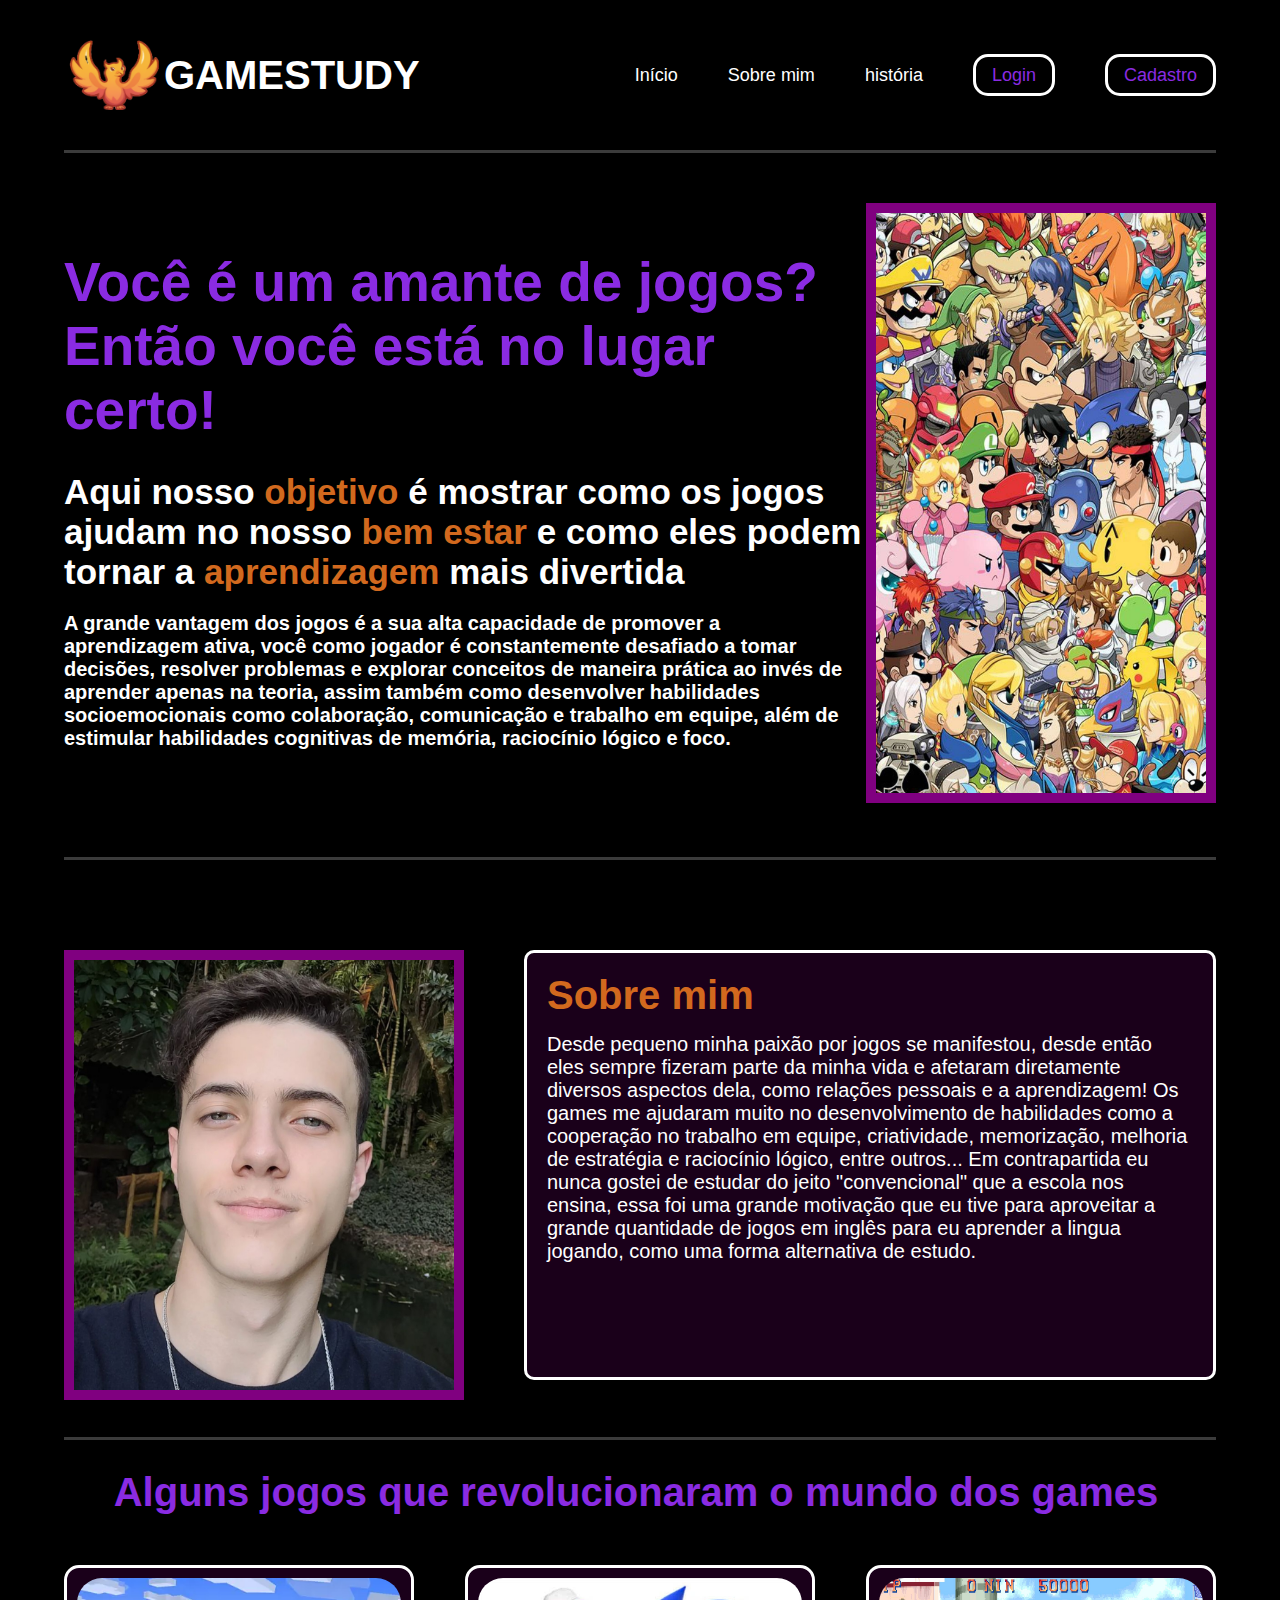
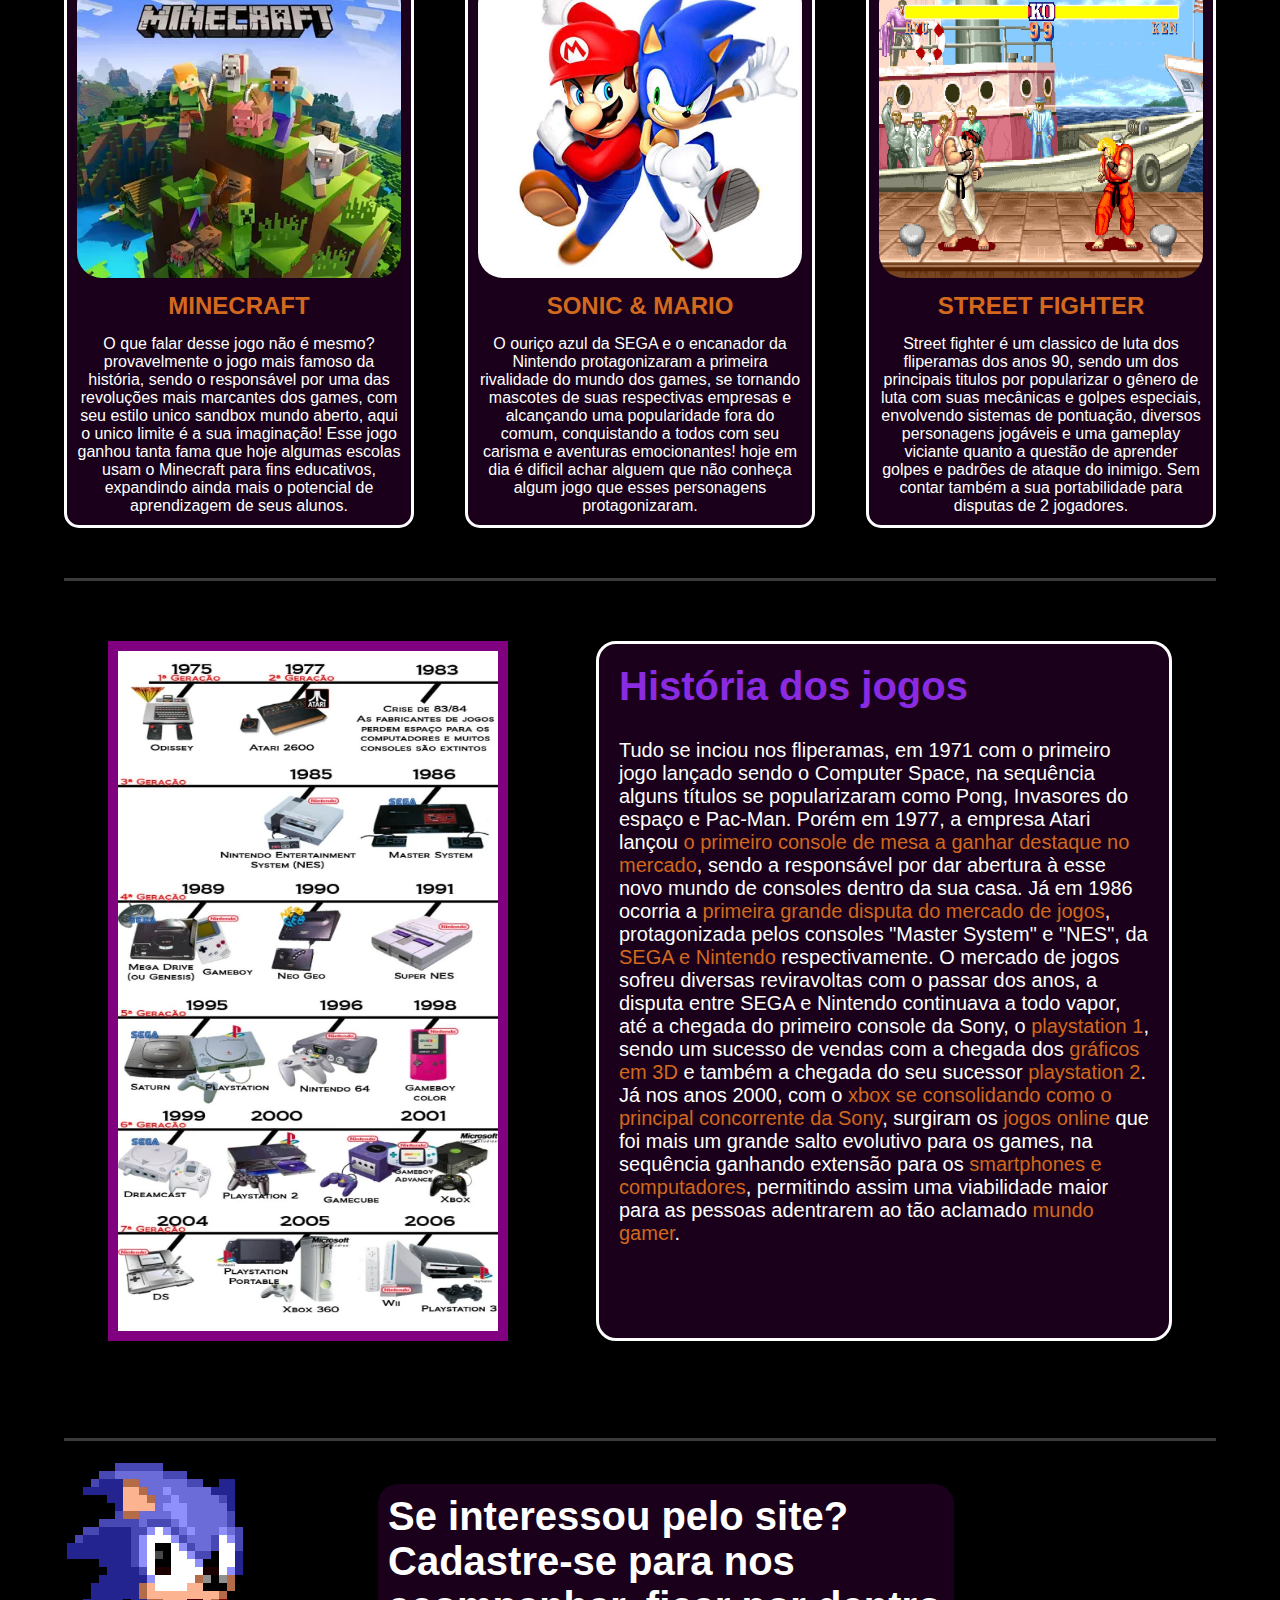
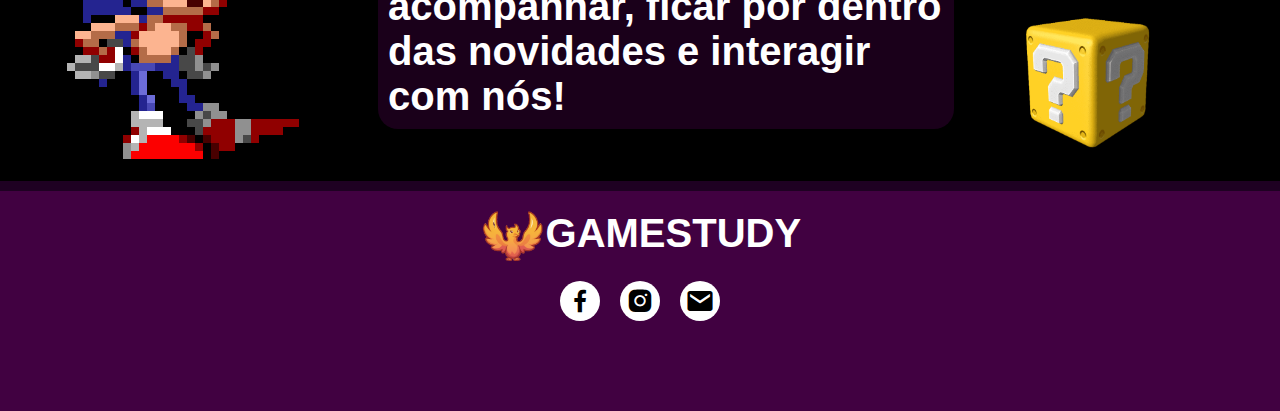
<file: SITE INSTITUCIONAL/web-data-viz/public/index.html>
<!DOCTYPE html>
<html lang="en">

<head>
    <meta charset="UTF-8">
    <meta name="viewport" content="width=device-width, initial-scale=1.0">
    <title>GAMESTUDY | HOME</title>
    <link rel="stylesheet" href="css/stylehome.css">
    <link href='https://unpkg.com/boxicons@2.1.4/css/boxicons.min.css' rel='stylesheet'>
</head>

<body>
    <header>
        <div class="wrapper">
            <nav>
                <div class="logo">
                    <img src="css/imagens/logo (1).png">
                    <h1 class="titulo">GAMESTUDY</h1>
                </div>
                <ul>
                    <li><a href="#">Início</a></li>
                    <li><a href="#sobremim">Sobre mim</a></li>
                    <li><a href="#historia">história</a></li>
                    <li><a href="login.html" class="active">Login</a></li>
                    <li><a href="cadastro.html" class="active">Cadastro</a></li>
                </ul>
            </nav>
        </div> <!--wrapper-->

        <div class="container">
            <div class="text">
                <h1>Você é um amante de jogos? Então você está no lugar certo!</h1>
                <h3>Aqui nosso <span>objetivo</span> é mostrar como os jogos ajudam no nosso <span>bem estar</span> e como eles podem tornar a <span>aprendizagem</span> mais divertida
                   
                </h3>

                <h4>A grande vantagem dos jogos é a sua alta capacidade de promover a aprendizagem ativa, você como
                    jogador é constantemente desafiado a tomar decisões, resolver
                    problemas e explorar conceitos de maneira prática ao invés de aprender apenas na teoria, assim
                    também como desenvolver habilidades socioemocionais como colaboração,
                    comunicação e trabalho em equipe, além de estimular habilidades cognitivas de memória, raciocínio
                    lógico
                    e foco.
                </h4>

            </div>
            <div><img src="css/imagens/jogos.jpg"></div>
        </div> <!--container-->
    </header>

    <div class="sobremim" id="sobremim">
        <div class="fotosonic"><img src="css/imagens/fotosobremim.jpg"></div>
        <div class="text">
            <h1><span>Sobre mim</span></h1>
            <p>Desde pequeno minha paixão por jogos se manifestou, desde então eles sempre fizeram parte da minha vida e
                afetaram diretamente diversos aspectos dela, como relações pessoais e a aprendizagem! Os games me ajudaram muito no desenvolvimento de habilidades como a cooperação no trabalho em equipe, criatividade, memorização, melhoria de estratégia e raciocínio lógico, entre outros... Em contrapartida eu nunca gostei de estudar do jeito "convencional" que a escola nos ensina, essa foi uma grande motivação que eu tive para aproveitar a grande quantidade de jogos em inglês para eu aprender a lingua jogando, como uma forma alternativa de estudo.
        </div> <!--text-->
    </div> <!--sobremim-->

    <div class="titulofama">
        <h1>Alguns jogos que revolucionaram o mundo dos games</h1>
    </div>

    <div class="famosos">
        <div class="card">
            <img src="css/imagens/minecraft.png">
            <h4>MINECRAFT</h4>
            <p>O que falar desse jogo não é mesmo? provavelmente o jogo mais famoso da história, sendo o responsável por
                uma das revoluções mais marcantes dos games, com seu estilo unico sandbox mundo aberto, aqui o unico
                limite é a sua imaginação! Esse jogo ganhou tanta fama que hoje algumas escolas usam o Minecraft para
                fins educativos, expandindo ainda mais o potencial de aprendizagem de seus alunos. </p>
        </div>

        <div class="card">
            <img src="css/imagens/sonicvmario.png">
            <h4>SONIC & MARIO</h4>
            <p>O ouriço azul da SEGA e o encanador da Nintendo protagonizaram a primeira rivalidade do mundo dos games,
                se tornando mascotes de suas respectivas empresas e alcançando uma popularidade fora do comum,
                conquistando a todos com seu carisma e aventuras emocionantes! hoje em dia é dificil achar alguem que
                não conheça algum jogo que esses personagens protagonizaram.</p>
        </div>

        <div class="card">
            <img src="css/imagens/streetfighter.jpg">
            <h4>STREET FIGHTER</h4>
            <p>Street fighter é um classico de luta dos fliperamas dos anos 90, sendo um dos principais titulos por
                popularizar o gênero de luta com suas mecânicas e golpes especiais, envolvendo sistemas de pontuação,
                diversos personagens jogáveis e uma gameplay viciante quanto a questão de aprender golpes e padrões de
                ataque do inimigo. Sem contar também a sua portabilidade para disputas de 2 jogadores.</p>
        </div>
    </div> <!--famosos-->

    <div class="historia" id="historia">
        <img src="css/imagens/linha-do-tempo.png">
        <div class="text">
            <h1>História dos jogos</h1>
            <p>Tudo se inciou nos fliperamas, em 1971 com o primeiro jogo lançado sendo o Computer Space, na sequência
                alguns títulos se popularizaram como Pong, Invasores do espaço e Pac-Man. Porém em 1977, a empresa Atari
                lançou <span>o primeiro console de mesa a ganhar destaque no mercado</span>, sendo a responsável por dar
                abertura à esse novo mundo de consoles dentro da sua casa. Já em 1986 ocorria a <span>primeira grande
                    disputa do mercado de jogos</span>, protagonizada pelos consoles "Master System" e "NES", da
                <span>SEGA e Nintendo</span> respectivamente. O mercado de jogos sofreu diversas reviravoltas com o
                passar dos anos, a disputa entre SEGA e Nintendo continuava a todo vapor, até a chegada do primeiro
                console da Sony, o <span>playstation 1</span>, sendo um sucesso de vendas com a chegada dos
                <span>gráficos em 3D</span> e também a chegada do seu sucessor <span>playstation 2</span>. Já nos anos
                2000, com o <span>xbox se consolidando como o principal concorrente da Sony</span>, surgiram os
                <span>jogos online</span> que foi mais um grande salto evolutivo para os games, na sequência ganhando
                extensão para os <span>smartphones e computadores</span>, permitindo assim uma viabilidade maior para as
                pessoas adentrarem ao tão aclamado <span>mundo gamer</span>.
            </p>
        </div>
    </div> <!--historia-->

    <div class="convite">
        <img src="css/imagens/sonic-sprite.png">
        <h1>Se interessou pelo site? Cadastre-se para nos acompanhar, ficar por dentro das novidades e interagir com nós! </h1>
        <img style="width: 250px; height: 200px; margin-top: 130px;" src="css/imagens/mariocubo.png">
    </div> <!--convite-->


    <div class="footer">
        <div class="logo">
            <img src="css/imagens/logo (1).png">
            <h1 class="titulo">GAMESTUDY</h1>
        </div>
        <div class="textofooter">
            <i class='bx bxl-facebook' ></i>
            <i class='bx bxl-instagram-alt'></i>
            <i class='bx bxs-envelope'></i>
        </div>
    </div> <!--footer-->
</body>

</html>
</file>
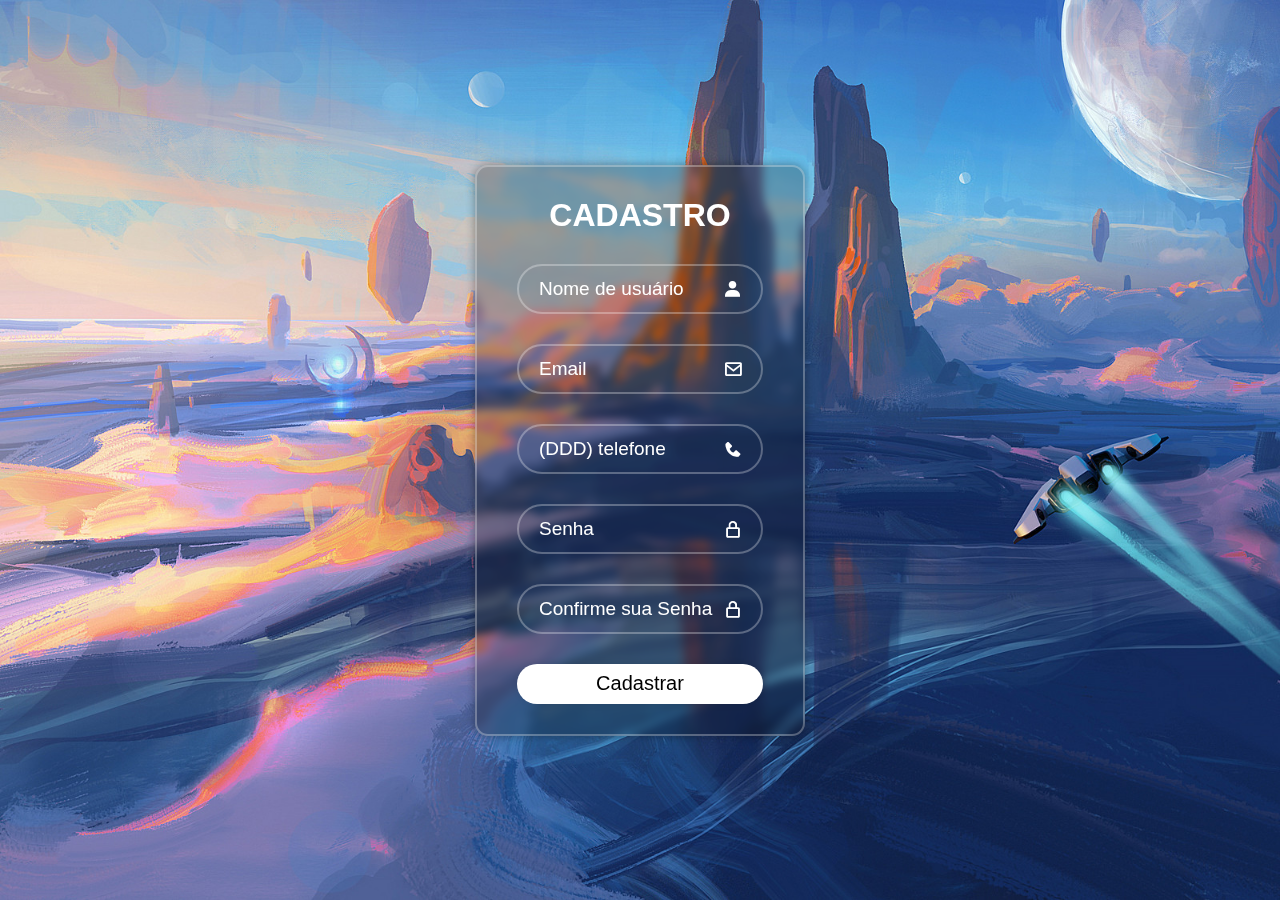
<file: SITE INSTITUCIONAL/cadastro.html>
<!DOCTYPE html>
<html lang="en">
<head>
    <meta charset="UTF-8">
    <meta name="viewport" content="width=device-width, initial-scale=1.0">
    <title>CADASTRO</title>
    <link rel="stylesheet" href="stylecadastro.css">
    <link href='https://unpkg.com/boxicons@2.1.4/css/boxicons.min.css' rel='stylesheet'>
</head>
<body>
    <div class="boxcentralcadastro">
        <form action="">
        <h1>CADASTRO</h1>
        <div class="boxinputscadastro">
            <input type="text" id="input_nome" placeholder="Nome de usuário" required>
            <i class='bx bxs-user'></i>
        </div>

        <div class="boxinputscadastro">
            <input type="text" id="input_email" placeholder="Email" required>
            <i class='bx bx-envelope' ></i>
        </div>

        <div class="boxinputscadastro">
            <input type="text" id="input_numero" placeholder="(DDD) telefone" required>
            <i class='bx bxs-phone'></i>
        </div>

        <div class="boxinputscadastro">
            <input type="password" placeholder="Senha" required>
            <i class='bx bx-lock-alt' ></i>
        </div>
        <div class="boxinputscadastro">
            <input type="password" placeholder="Confirme sua Senha" required>
            <i class='bx bx-lock-alt' ></i>
        </div>

        <button class="botaocadastro" type="submit">Cadastrar</button>
    </form>
    
    

    </div>
</body>
</html>
</file>
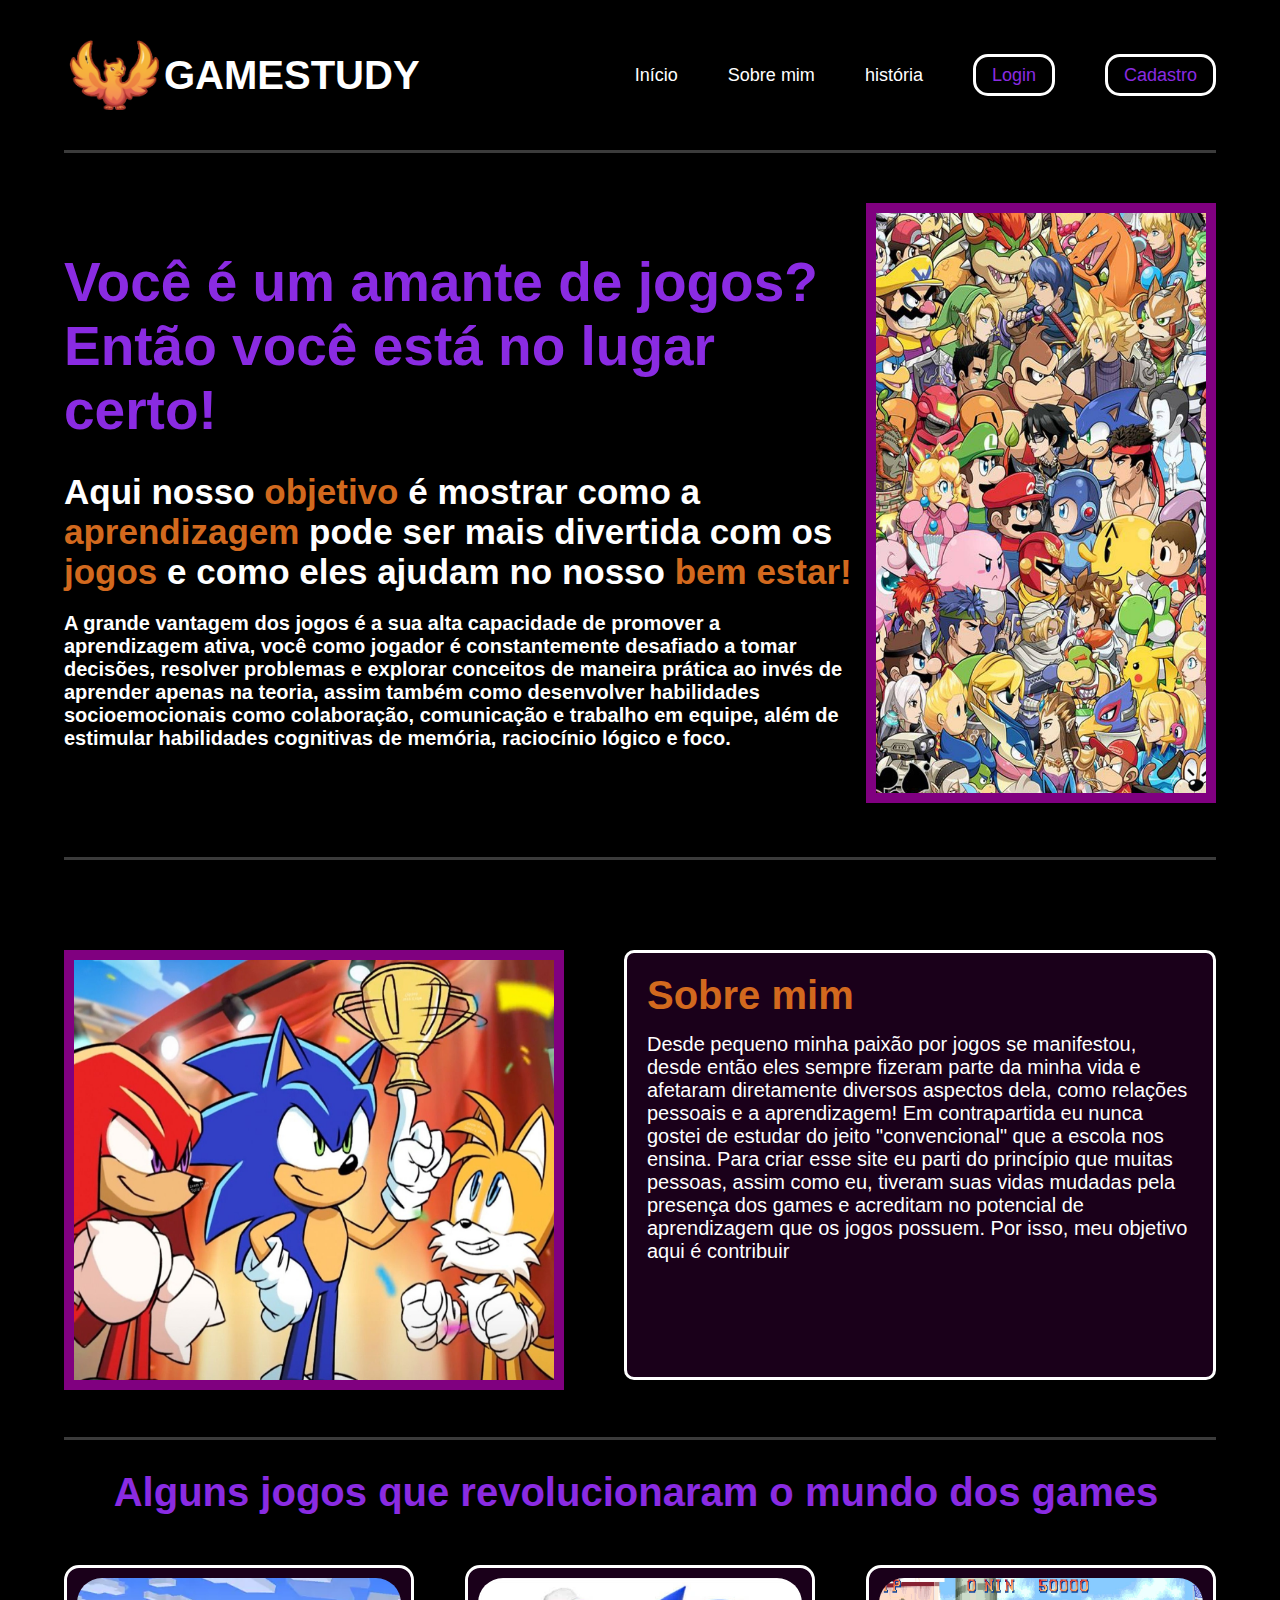
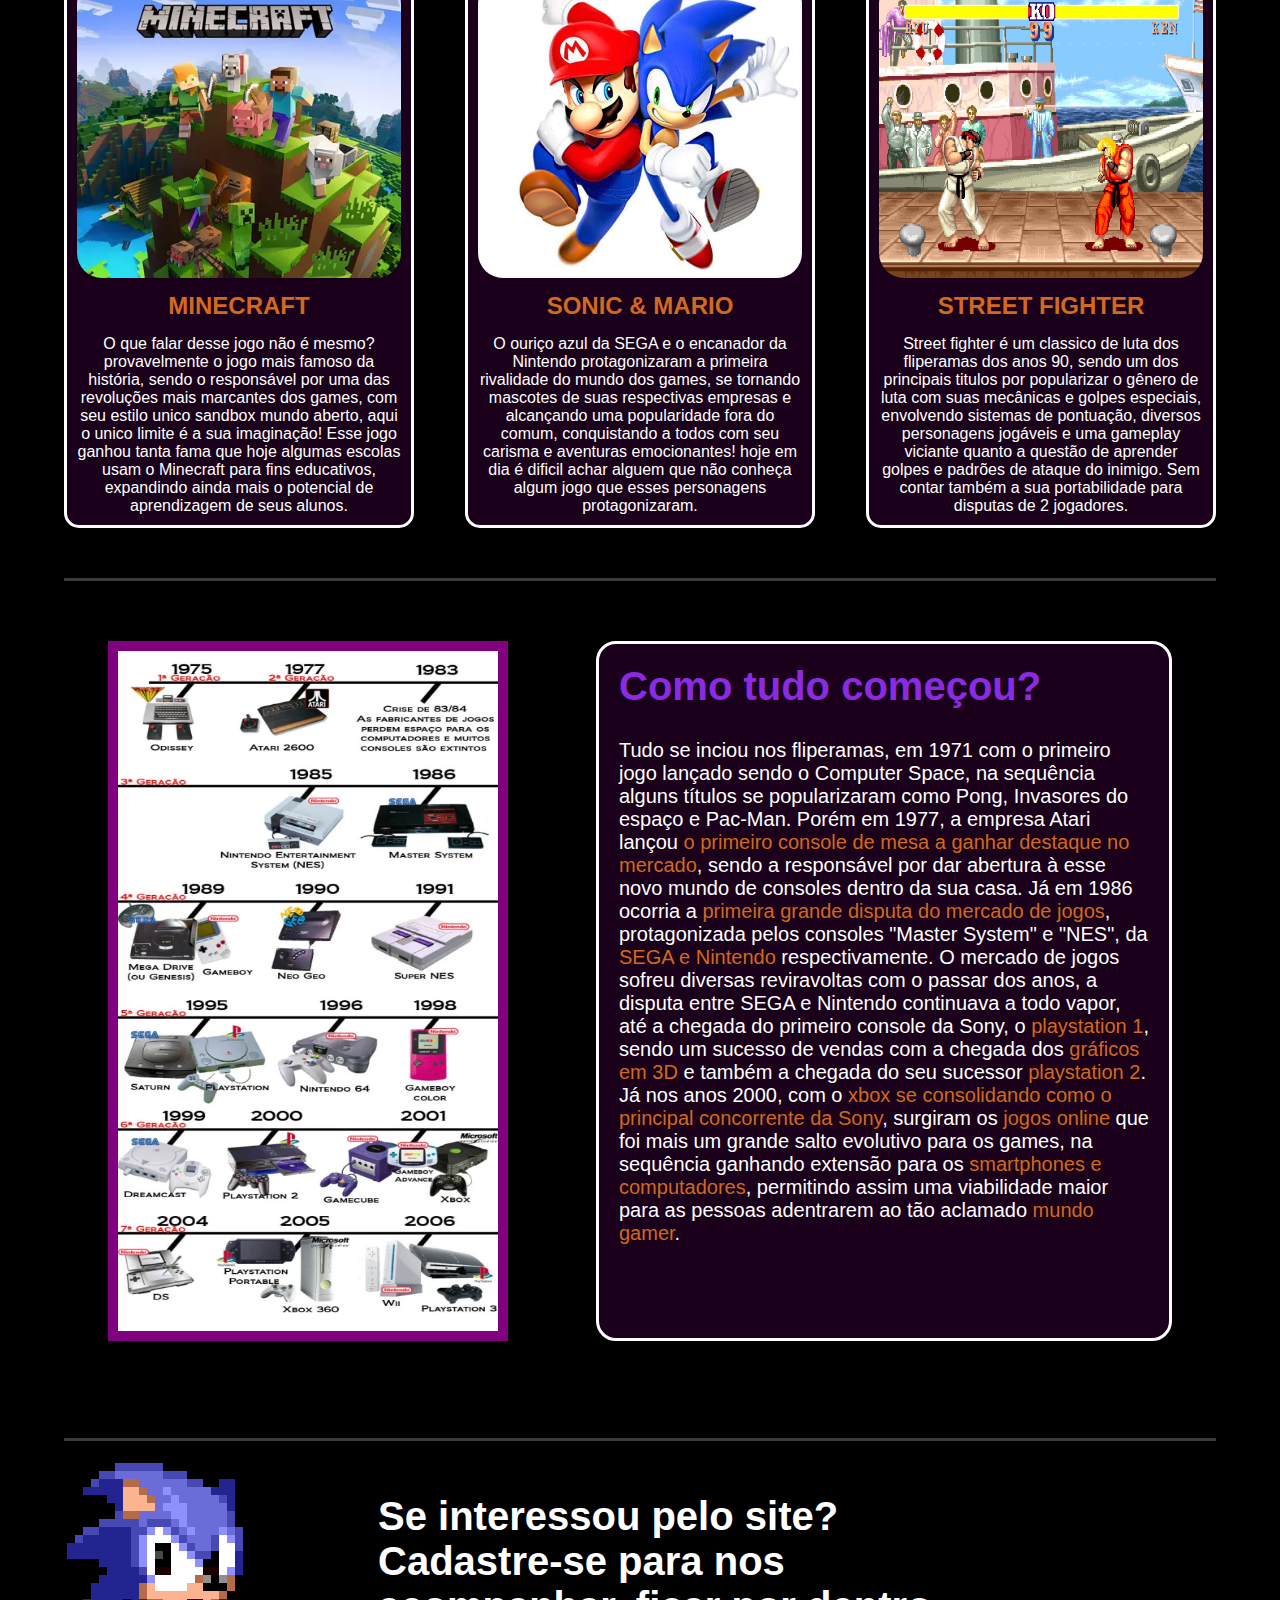
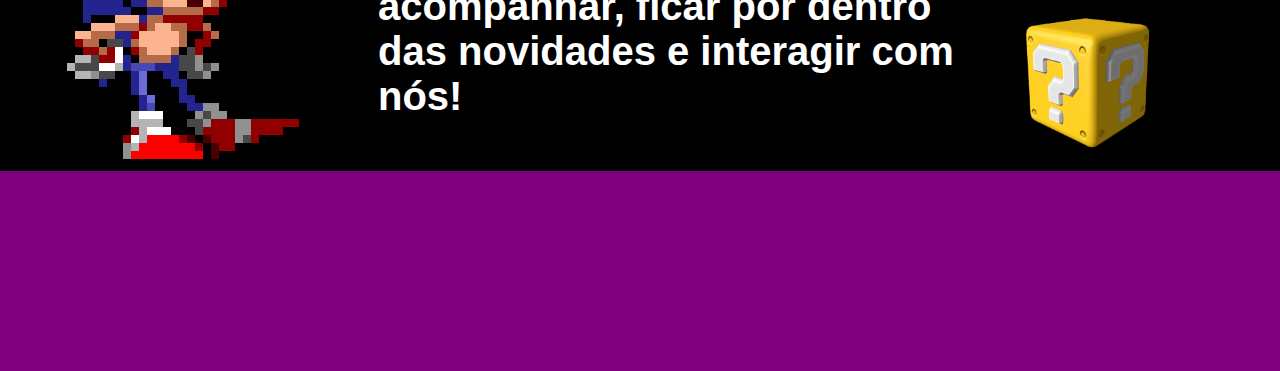
<file: SITE INSTITUCIONAL/home.html>
<!DOCTYPE html>
<html lang="en">

<head>
    <meta charset="UTF-8">
    <meta name="viewport" content="width=device-width, initial-scale=1.0">
    <title>GAMESTUDY | HOME</title>
    <link rel="stylesheet" href="stylehome.css">
</head>

<body>
    <header>
        <div class="wrapper">
            <nav>
                <div class="logo">
                    <img src="imagens/logo (1).png">
                    <h1 class="titulo">GAMESTUDY</h1>
                </div>
                <ul>
                    <li><a href="#">Início</a></li>
                    <li><a href="#sobremim">Sobre mim</a></li>
                    <li><a href="#">história</a></li>
                    <li><a href="login.html" class="active">Login</a></li>
                    <li><a href="cadastro.html" class="active">Cadastro</a></li>
                </ul>
            </nav>
        </div> <!--wrapper-->

        <div class="container">
            <div class="text">
                <h1>Você é um amante de jogos? Então você está no lugar certo!</h1>
                <h3>Aqui nosso <span>objetivo</span> é mostrar como a <span>aprendizagem</span> pode ser mais
                    divertida com os <span>jogos</span> e como eles ajudam no nosso <span>bem estar!</span>
                </h3>

                <h4>A grande vantagem dos jogos é a sua alta capacidade de promover a aprendizagem ativa, você como
                    jogador é constantemente desafiado a tomar decisões, resolver
                    problemas e explorar conceitos de maneira prática ao invés de aprender apenas na teoria, assim
                    também como desenvolver habilidades socioemocionais como colaboração,
                    comunicação e trabalho em equipe, além de estimular habilidades cognitivas de memória, raciocínio
                    lógico
                    e foco.
                </h4>

            </div>
            <div><img src="imagens/jogos.jpg"></div>
        </div> <!--container-->
    </header>

    <div class="sobremim" id="sobremim">
        <div class="fotosonic"><img src="imagens/sonic.jpg"></div>
        <div class="text">
            <h1><span>Sobre mim</span></h1>
            <p>Desde pequeno minha paixão por jogos se manifestou, desde então eles sempre fizeram parte da minha vida e
                afetaram diretamente diversos aspectos dela, como relações pessoais e a aprendizagem! Em contrapartida
                eu nunca gostei de estudar do jeito "convencional" que a escola nos ensina. Para criar esse site eu
                parti do princípio que muitas pessoas, assim como eu, tiveram suas vidas mudadas pela presença dos games
                e acreditam no potencial de aprendizagem que os jogos possuem. Por isso, meu objetivo aqui é contribuir
        </div> <!--text-->
    </div> <!--sobremim-->

    <div class="titulofama">
        <h1>Alguns jogos que revolucionaram o mundo dos games</h1>
    </div>

    <div class="famosos">
        <div class="card">
            <img src="imagens/minecraft.png">
            <h4>MINECRAFT</h4>
            <p>O que falar desse jogo não é mesmo? provavelmente o jogo mais famoso da história, sendo o responsável por
                uma das revoluções mais marcantes dos games, com seu estilo unico sandbox mundo aberto, aqui o unico
                limite é a sua imaginação! Esse jogo ganhou tanta fama que hoje algumas escolas usam o Minecraft para
                fins educativos, expandindo ainda mais o potencial de aprendizagem de seus alunos. </p>
        </div>

        <div class="card">
            <img src="imagens/sonicvmario.png">
            <h4>SONIC & MARIO</h4>
            <p>O ouriço azul da SEGA e o encanador da Nintendo protagonizaram a primeira rivalidade do mundo dos games,
                se tornando mascotes de suas respectivas empresas e alcançando uma popularidade fora do comum,
                conquistando a todos com seu carisma e aventuras emocionantes! hoje em dia é dificil achar alguem que
                não conheça algum jogo que esses personagens protagonizaram.</p>
        </div>

        <div class="card">
            <img src="imagens/streetfighter.jpg">
            <h4>STREET FIGHTER</h4>
            <p>Street fighter é um classico de luta dos fliperamas dos anos 90, sendo um dos principais titulos por
                popularizar o gênero de luta com suas mecânicas e golpes especiais, envolvendo sistemas de pontuação,
                diversos personagens jogáveis e uma gameplay viciante quanto a questão de aprender golpes e padrões de
                ataque do inimigo. Sem contar também a sua portabilidade para disputas de 2 jogadores.</p>
        </div>
    </div> <!--famosos-->

    <div class="historia">
        <img src="imagens/linha-do-tempo.png">
        <div class="text">
            <h1>Como tudo começou?</h1>
            <p>Tudo se inciou nos fliperamas, em 1971 com o primeiro jogo lançado sendo o Computer Space, na sequência
                alguns títulos se popularizaram como Pong, Invasores do espaço e Pac-Man. Porém em 1977, a empresa Atari
                lançou <span>o primeiro console de mesa a ganhar destaque no mercado</span>, sendo a responsável por dar
                abertura à esse novo mundo de consoles dentro da sua casa. Já em 1986 ocorria a <span>primeira grande
                    disputa do mercado de jogos</span>, protagonizada pelos consoles "Master System" e "NES", da
                <span>SEGA e Nintendo</span> respectivamente. O mercado de jogos sofreu diversas reviravoltas com o
                passar dos anos, a disputa entre SEGA e Nintendo continuava a todo vapor, até a chegada do primeiro
                console da Sony, o <span>playstation 1</span>, sendo um sucesso de vendas com a chegada dos
                <span>gráficos em 3D</span> e também a chegada do seu sucessor <span>playstation 2</span>. Já nos anos
                2000, com o <span>xbox se consolidando como o principal concorrente da Sony</span>, surgiram os
                <span>jogos online</span> que foi mais um grande salto evolutivo para os games, na sequência ganhando
                extensão para os <span>smartphones e computadores</span>, permitindo assim uma viabilidade maior para as
                pessoas adentrarem ao tão aclamado <span>mundo gamer</span>.
            </p>
        </div>
    </div>

    <div class="convite">
        <img src="imagens/sonic-sprite.png">
        <h1>Se interessou pelo site? Cadastre-se para nos acompanhar, ficar por dentro das novidades e interagir com nós! </h1>
        
        <img style="width: 250px; height: 200px; margin-top: 130px;" src="imagens/mariocubo.png">
    </div>


    <div class="footer">

    </div>
</body>

</html>
</file>
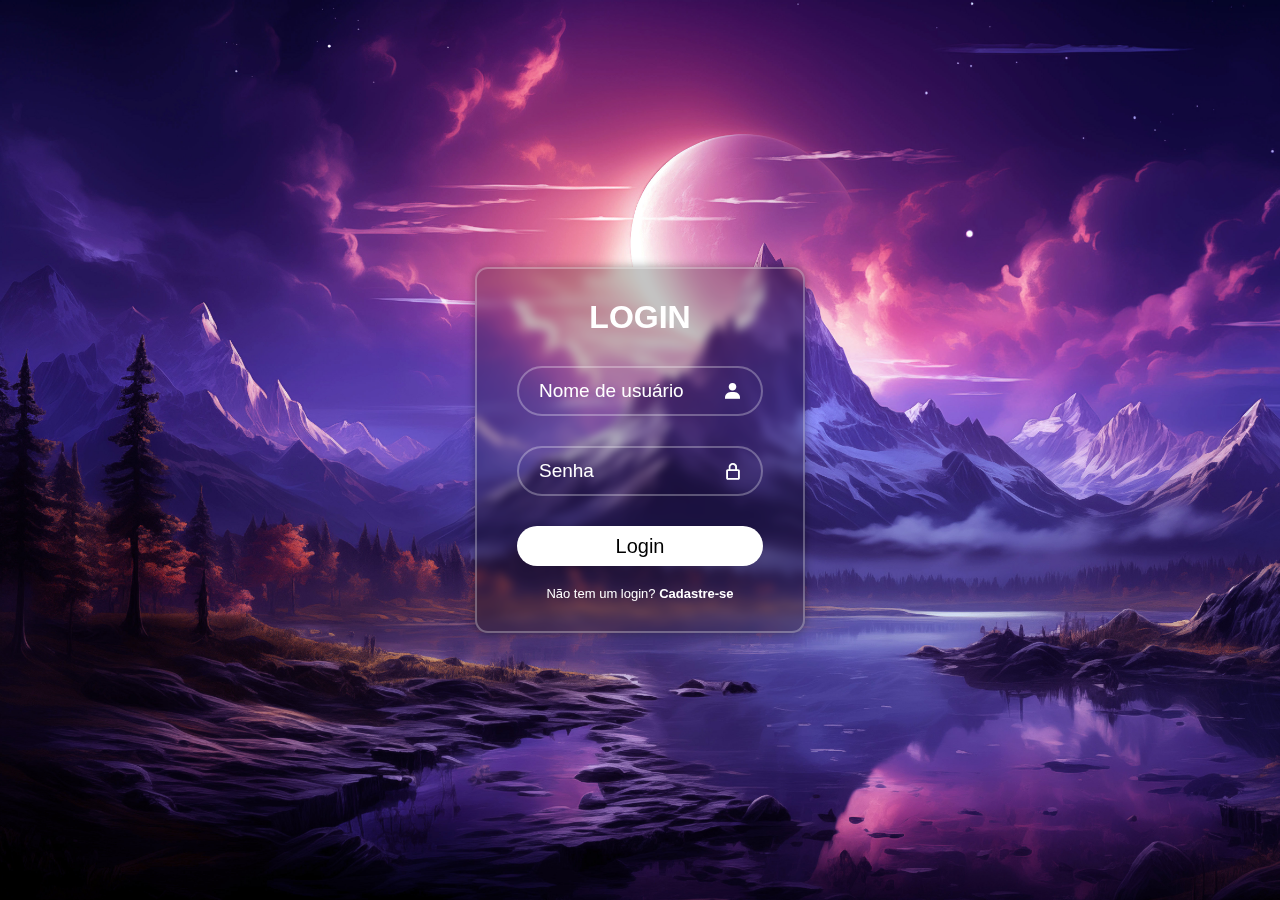
<file: SITE INSTITUCIONAL/login.html>
<!DOCTYPE html>
<html lang="en">
<head>
    <meta charset="UTF-8">
    <meta name="viewport" content="width=device-width, initial-scale=1.0">
    <title>LOGIN</title>
    <link rel="stylesheet" href="stylelogin.css">
    <link href='https://unpkg.com/boxicons@2.1.4/css/boxicons.min.css' rel='stylesheet'>
</head>
<body>
    <div class="boxcentrallogin">
        <form action="">
        <h1>LOGIN</h1>
        <div class="boxinputslogin">
            <input type="text" placeholder="Nome de usuário" required>
            <i class='bx bxs-user'></i>
        </div>

        <div class="boxinputslogin">
            <input type="password" placeholder="Senha" required>
            <i class='bx bx-lock-alt'></i>
        </div>

        <button class="botaologin" type="submit">Login</button>

        <div class="registrolink"> <p> Não tem um login? <a href="cadastro.html"> Cadastre-se </a></p></div>
    </form>

    </div>
</body>
</html>
</file>
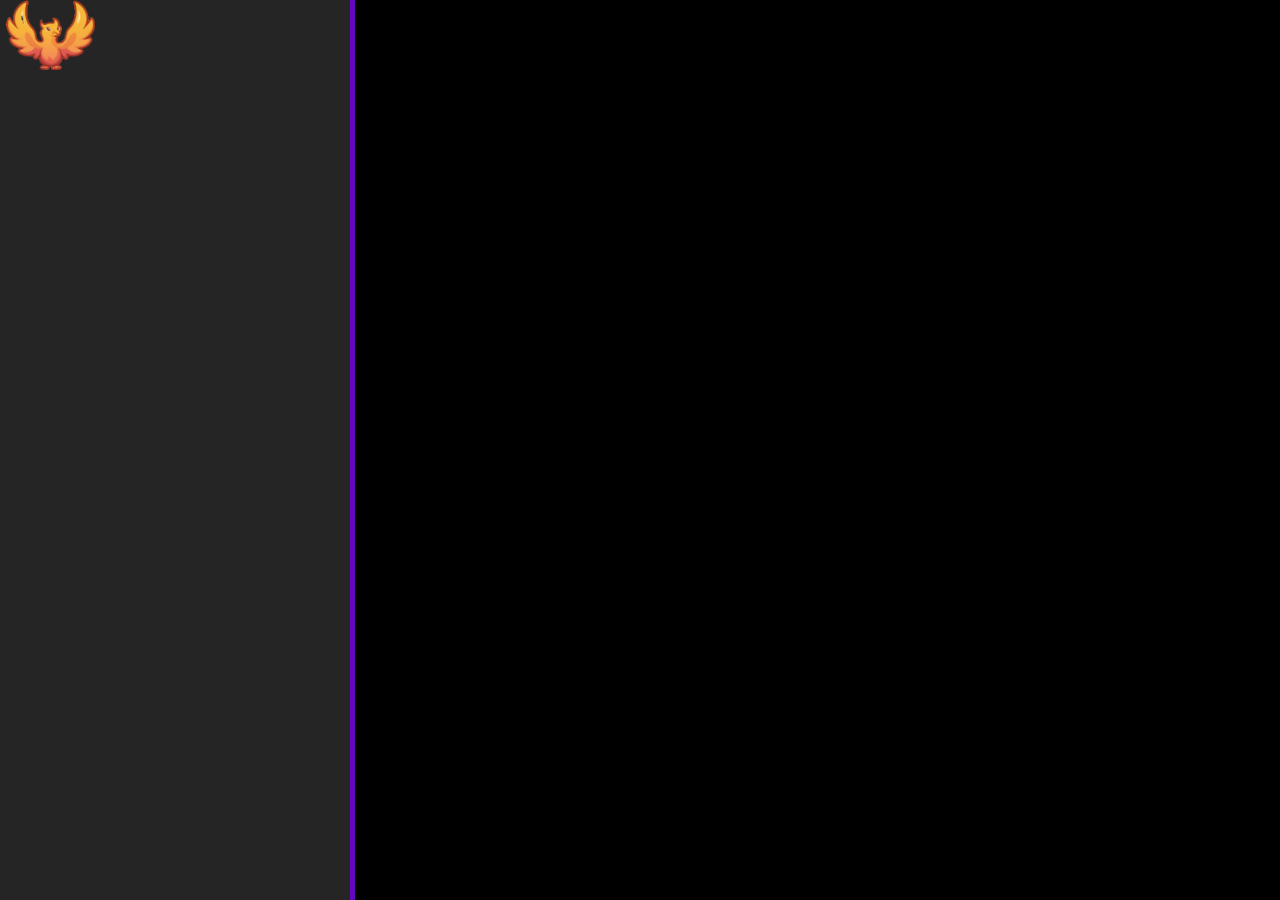
<file: SITE INSTITUCIONAL/DASHBOARD/dashboard.html>
<!DOCTYPE html>
<html lang="en">
<head>
    <meta charset="UTF-8">
    <meta name="viewport" content="width=device-width, initial-scale=1.0">
    <title>Document</title>
    <link rel="stylesheet" href="dashboard.css">
</head>

<body>
    <div class="lateral">
        <div class="logo">
            <img src="imagens/logo (1).png">
            
        </div>
    </div>
</body>

</html>
</file>
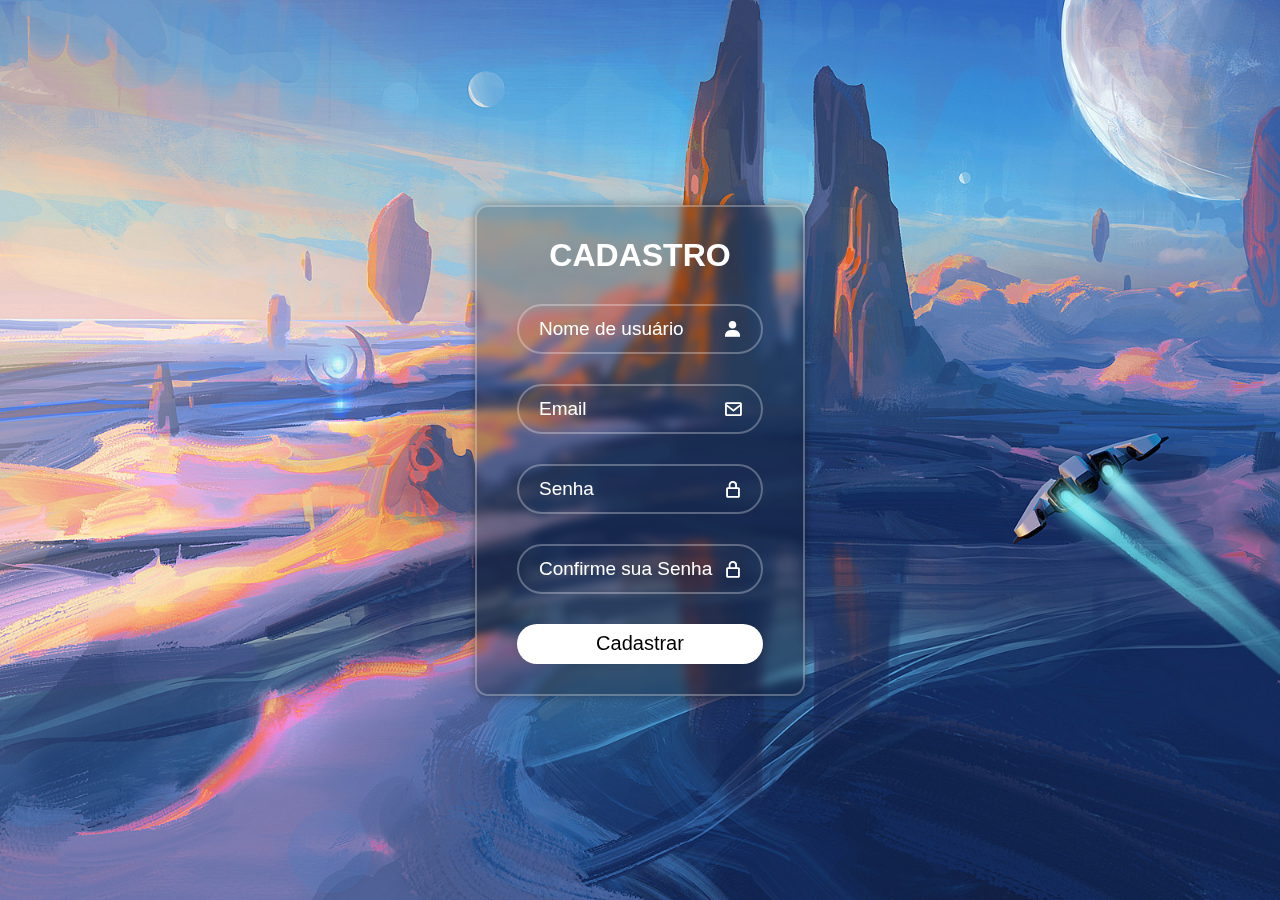
<file: SITE INSTITUCIONAL/web-data-viz/public/cadastro.html>
<!DOCTYPE html>
<html lang="en">

<head>
  <meta charset="UTF-8">
  <meta name="viewport" content="width=device-width, initial-scale=1.0">
  <title>CADASTRO</title>
  <link rel="stylesheet" href="css/stylecadastro.css">
  <link href='https://unpkg.com/boxicons@2.1.4/css/boxicons.min.css' rel='stylesheet'>
</head>

<body>
  <div class="boxcentralcadastro">
    <div>
      <h1>CADASTRO</h1>
      <div class="boxinputscadastro">
        <input type="text" id="input_nome" placeholder="Nome de usuário">
        <i class='bx bxs-user'></i>
      </div>

      <div class="boxinputscadastro">
        <input type="text" id="input_email" placeholder="Email">
        <i class='bx bx-envelope'></i>
      </div>

      <div class="boxinputscadastro">
        <input type="password" id="input_senha" placeholder="Senha">
        <i class='bx bx-lock-alt'></i>
      </div>
      <div class="boxinputscadastro">
        <input type="password" id="input_senha_confirmado" placeholder="Confirme sua Senha">
        <i class='bx bx-lock-alt'></i>
      </div>

      <button onclick="cadastrar();cadastrarperfil()" class="botaocadastro">Cadastrar</button>
    </div>
  </div>
</body>

</html>

<script>
  function cadastrar() {

    //Recupere o valor da nova input pelo nome do id
    // Agora vá para o método fetch logo abaixo
    var nomeVar = input_nome.value;
    var emailVar = input_email.value;
    var senhaVar = input_senha.value;
    var confirmacaoSenhaVar = input_senha_confirmado.value;

    var nomecaractere = nomeVar.length;
    var confirmaçãosenha = senhaVar;
    var indice_arroba = emailVar.indexOf('@');
    var senhacaractere = senhaVar.length;

    if (
      nomeVar == "" ||
      emailVar == "" ||
      senhaVar == "" ||
      confirmacaoSenhaVar == ""
    ) {
      alert('Preencha todos os campos!')
      return false;
    } else if (nomecaractere <= 4) {
      alert('Nome muito pequeno! insira no mínimo 5 caracteres!');
      return false;
    } else if (senhacaractere <= 4) {
      alert('Senha muito fraca! Insira mais caracteres!');
      return false;
    } else if (indice_arroba < 0) {
      alert('Seu email precisa ter um arroba!');
      return false;
    } else if (confirmaçãosenha != senhaVar) {
      alert('Insira a mesma senha inserida no campo acima!');
      return false;
    }

    // else {
    //   setInterval(sumirMensagem, 3000);
    // }

    // Enviando o valor da nova input
    fetch("/usuarios/cadastrar", {
      method: "POST",
      headers: {
        "Content-Type": "application/json",
      },
      body: JSON.stringify({
        // crie um atributo que recebe o valor recuperado aqui
        // Agora vá para o arquivo routes/usuario.js
        nomeServer: nomeVar,
        emailServer: emailVar,
        senhaServer: senhaVar,
      }),
    })
      .then(function (resposta) {
        console.log("resposta: ", resposta);

        if (resposta.ok) {


          setTimeout(() => {
            alert('Cadastro realizado com sucesso')
            window.location = "login.html";
          }, "100");

          limparFormulario();

        } else {
          throw "Houve um erro ao tentar realizar o cadastro!";
        }
      })
      .catch(function (resposta) {
        console.log(`#ERRO: ${resposta}`);

      });

    return false;
  }

  function cadastrarperfil() {
    var nomeVar = input_nome.value;

    fetch("/usuarios/cadastrarperfil", { // fetch para jogar as informações no banco de dados
      method: "POST",
      headers: {
        "Content-Type": "application/json",
      },
      body: JSON.stringify({
        nomeServer: nomeVar,
        idusuarioServer: sessionStorage.ID_USUARIO,
      }),
    })
  }
</script>
</file>
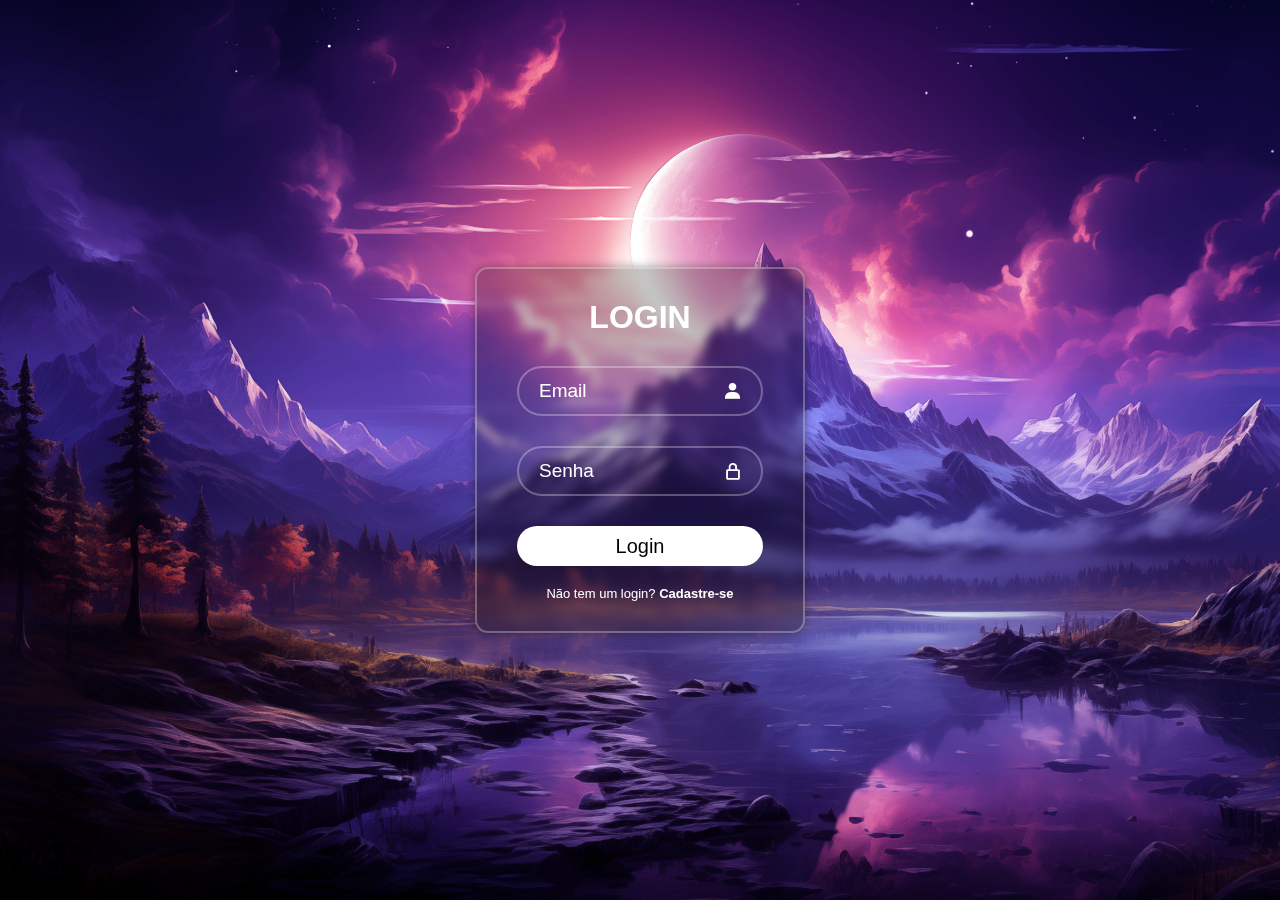
<file: SITE INSTITUCIONAL/web-data-viz/public/login.html>
<!DOCTYPE html>
<html lang="en">
<head>
    <meta charset="UTF-8">
    <meta name="viewport" content="width=device-width, initial-scale=1.0">
    <title>LOGIN</title>
    <link rel="stylesheet" href="css/stylelogin.css">
    <link href='https://unpkg.com/boxicons@2.1.4/css/boxicons.min.css' rel='stylesheet'>
</head>
<body>
    <div class="boxcentrallogin">
        <div>
        <h1>LOGIN</h1>
        <div class="boxinputslogin">
            <input type="text" id="input_email" placeholder="Email">
            <i class='bx bxs-user'></i>
        </div>

        <div class="boxinputslogin">
            <input type="password" id="input_senha" placeholder="Senha">
            <i class='bx bx-lock-alt'></i>
        </div>

        <button onclick="entrar()" class="botaologin">Login</button>

        <div class="registrolink"> <p> Não tem um login? <a href="cadastro.html"> Cadastre-se </a></p></div>
    </div>

    </div>
</body>
</html>

<script>
    function entrar() {
        var emailVar = input_email.value;
        var senhaVar = input_senha.value;

        if (emailVar == "" || senhaVar == "") {
            alert('Insira os dados corretos!');
            
            return false;
        }
        else {
            setInterval(sumirMensagem, 1000)
        }

        console.log("FORM LOGIN: ", emailVar);
        console.log("FORM SENHA: ", senhaVar);

        fetch("/usuarios/autenticar", {
            method: "POST",
            headers: {
                "Content-Type": "application/json"
            },
            body: JSON.stringify({
                emailServer: emailVar,
                senhaServer: senhaVar
            })
        }).then(function (resposta) {
            console.log("ESTOU NO THEN DO entrar()!")

            if (resposta.ok) {
                console.log(resposta);

                resposta.json().then(json => {
                    console.log(json);
                    console.log(JSON.stringify(json));
                    sessionStorage.EMAIL_USUARIO = json.email;
                    sessionStorage.NOME_USUARIO = json.nome;
                    sessionStorage.ID_USUARIO = json.idusuario;
                    
                    setTimeout(function () {
                        window.location = "./dashboard/cards.html";
                    }, 200); // apenas para exibir o loading

                });

            } else {

                alert("Insira os dados corretamente!");

                resposta.text().then(texto => {
                    console.error(texto);
                    finalizarAguardar(texto);
                });
            }

        }).catch(function (erro) {
            console.log(erro);
        })

        return false;
    }

    function sumirMensagem() {
        cardErro.style.display = "none"
    }

</script>
</file>
<file: SITE INSTITUCIONAL/web-data-viz/public/css/stylehome.css>
* {
    padding: 0;
    margin: 0;
    box-sizing: border-box;
    font-family: Arial, Helvetica, sans-serif;
}

body {
    background-color: black;
}

header {
    width: 100%;
    min-height: 100vh;
    background-color: black;
}

.wrapper {
    margin: auto;
    width: 90%;
    border-bottom: 3px solid rgb(59, 59, 59);
}

.wrapper .logo {
    display: flex;
    align-items: center;

}

.wrapper .logo img {
    width: 100px;
    height: 70px;
}

.wrapper .logo:hover {
    transform: scale(1.1);
    transition: 0.3s ease;
}

nav {
    display: flex;
    justify-content: space-between;
    align-items: center;
    height: 150px;
}

nav ul {
    display: flex;
    list-style: none;
}

nav ul li a {
    text-decoration: none;
    color: white;
    margin-left: 50px;
    font-size: 18px;
    transition: all 0.2s;
}

nav ul li a:hover {
    color: blueviolet;
}

nav .active {
    color: blueviolet;
    border: 3px solid white;
    padding: 8px 16px;
    border-radius: 15px;
}

nav .active:hover {
    background-color: rgb(66, 0, 128);
    color: white;
    border: 3px solid rgb(66, 0, 128);
}

.titulo {
    display: flex;
    color: white;
    font-size: 40px;
    font-weight: 700;
}

.container {
    display: flex;
    padding: 50px 0px;
    width: 90%;
    justify-content: space-between;
    color: white;
    align-items: center;
    margin: auto;
    border-bottom: 3px solid rgb(59, 59, 59);
}

.container img {
    width: 350px;
    height: 600px;
    border: 10px solid purple;
}

.container h1 {
    color: blueviolet;
    font-weight: bold;
    font-size: 55px;
    padding-bottom: 30px;
}

.container h3 {
    font-size: 35px;
    padding-bottom: 20px;
}

.text span {
    color: chocolate;
}

.container h4 {
    font-size: 20px;
    padding-bottom: 10px;
    margin-right: 15px;
}

.sobremim {
    display: flex;
    width: 90%;
    height: 540px;
    background-color: rgb(0, 0, 0);
    margin: auto;
    color: white;
    border-bottom: 3px solid rgb(59, 59, 59);
}

.sobremim .fotosonic img {
    margin: 50px 0px;
    width: 400px;
    height: 450px;
    border: 10px solid purple;
}

.sobremim .text {
    align-items: center;
    font-size: 20px;
    height: 80%;
    margin-left: 60px;
    margin-top: 50px;
    background-color: rgba(128, 0, 128, 0.205);
    padding: 20px 20px;
    border: 3px solid white;
    border-radius: 10px;
}

.sobremim .text h1 {
    margin-bottom: 15px;
}

.titulofama h1 {
    display: flex;
    color: blueviolet;
    width: 90%;
    font-size: 40px;
    justify-content: center;
    margin: 30px 0px 0px 60px;
}

.famosos {
    background-color: rgb(0, 0, 0);
    width: 90%;
    margin: auto;
    margin-top: 50px;
    display: flex;
    justify-content: space-between;
    color: white;
    border-bottom: 3px solid rgb(59, 59, 59);
    margin-bottom: 60px;
}

.famosos h4 {
    color: chocolate;
    margin-bottom: 15px;
}

.card {
    width: 350px;
    text-align: center;
    border: 3px solid white;
    padding: 10px 10px;
    border-radius: 15px;
    background-color: rgba(128, 0, 128, 0.205);
    margin-bottom: 50px;
}

.card img {
    width: 100%;
    margin-bottom: 10px;
    height: 300px;
}

.card h4 {
    font-size: 24px;
}

.card img {
    border-radius: 25px;
}

.card:hover {
    transform: scale(1.05);
    transition: 0.3s ease;
}

.historia {
    display: flex;
    width: 90%;
    height: 800px;
    background-color: rgb(0, 0, 0);
    margin: auto;
    color: white;
    justify-content: space-around;
    border-bottom: 3px solid rgb(59, 59, 59);
}

.historia h1 {
    font-size: 40px;
    color: blueviolet;
}

.historia .text {
    background-color: rgba(128, 0, 128, 0.205);
    padding: 20px 20px;
    border: 3px solid white;
    border-radius: 20px;
    height: 700px;
    width: 50%;
}

.historia img {
    border: 10px solid purple;
    height: 700px;
    width: 400px;
}

.historia p {
    margin-top: 30px;
    font-size: 20px;
}

.convite {
    display: flex;
    width: 90%;
    margin: auto;
    color: white;
    justify-content: space-between;
    align-items: center;
}

.convite h1 {
    font-size: 40px;
    width: 50%;
    margin-left: 55px;
    background-color: rgba(128, 0, 128, 0.205);
    padding: 10px;
    border-radius: 20px;
}

.footer {
    color: white;
    margin-top: 10px;
    height: 230px;
    background-color: rgb(65, 1, 65);
    border-top: 10px solid rgb(30, 1, 34);
}

.footer .logo {
    display: flex;
    margin-top: 20px;
    width: 100%;
    height: 50px;
    justify-content: center;
}

.textofooter {
    display: flex;
    justify-content: center;
}

.footer .textofooter i {
    color: black;
    background-color: rgb(255, 255, 255);
    font-size: 30px;
    border-radius: 50px;
    padding: 5px;
    align-items: center;
    justify-content: space-between;
    margin: 20px 10px;
}
</file>
<file: SITE INSTITUCIONAL/stylecadastro.css>
body {
    background-image: url(imagens/cadastro1.jpg);
    background-size: cover;
    display: flex;
    justify-content: center;
    align-items: center;
    min-height: 100vh;
}

* {
    margin: 0;
    padding: 0;
    box-sizing: border-box;
    font-family: Arial, Helvetica, sans-serif;
}

.boxcentralcadastro {
    background-color: rgba(0, 0, 0, 0.226);
    border: 2px solid rgba(255, 255, 255, 0.288);
    backdrop-filter: blur(4px);
    box-shadow: 0 0 10px rgba(0, 0, 0, 0.356);
    width: 330px;
    color: white;
    text-align: center;
    border-radius: 13px;
    padding: 30px 40px;
}

.boxcentralcadastro .boxinputscadastro {
    position: relative;
    width: 100%;
    height: 50px;
    margin: 30px 0;
}

.boxinputscadastro input {
    width: 100%;
    height: 100%;
    background-color: transparent;
    border: none;
    border-radius: 30px;
    outline: none;
    border: 2px solid rgba(255, 255, 255, 0.288);
    font-size: 19px;
    color: white;
    padding: 20px 45px 20px 20px;
}

.boxinputscadastro input::placeholder {
    color: white;
}

.boxinputscadastro i {
    position: absolute;
    right: 20px;
    top: 50%;
    transform: translateY(-50%);
    font-size: 20px;
}

.boxcentralcadastro .botaocadastro {
    width: 100%;
    height: 40px;
    border: none;
    border-radius: 40px;
    background-color: white;
    outline: none;
    cursor: pointer;
    font-size: 20px;
    box-shadow: 0 0 10px rgba(0, 0, 0, .1);
}
</file>
<file: SITE INSTITUCIONAL/stylehome.css>
* {
    padding: 0;
    margin: 0;
    box-sizing: border-box;
    font-family: Arial, Helvetica, sans-serif;
}

body {
    background-color: black;
}

header {
    width: 100%;
    min-height: 100vh;
    background-color: black;
}

.wrapper {
    margin: auto;
    width: 90%;
    border-bottom: 3px solid rgb(59, 59, 59);
}

.wrapper .logo {
    display: flex;
    align-items: center;

}

.wrapper .logo img {
    width: 100px;
    height: 70px;
}

nav {
    display: flex;
    justify-content: space-between;
    align-items: center;
    height: 150px;
}

nav ul {
    display: flex;
    list-style: none;
}

nav ul li a {
    text-decoration: none;
    color: white;
    margin-left: 50px;
    font-size: 18px;
    transition: all 0.2s;
}

nav ul li a:hover {
    color: blueviolet;
}

nav .active {
    color: blueviolet;
    border: 3px solid white;
    padding: 8px 16px;
    border-radius: 15px;
}

nav .active:hover {
    background-color: rgb(66, 0, 128);
    color: white;
    border: 3px solid rgb(66, 0, 128);
}

.titulo {
    display: flex;
    color: white;
    font-size: 40px;
    font-weight: 700;
}

.container {
    display: flex;
    padding: 50px 0px;
    width: 90%;
    justify-content: space-between;
    color: white;
    align-items: center;
    margin: auto;
    border-bottom: 3px solid rgb(59, 59, 59) ;
}

.container img {
    width: 350px;
    height: 600px;
    border: 10px solid purple;
}

.container h1 {
    color: blueviolet;
    font-weight: bold;
    font-size: 55px;
    padding-bottom: 30px;
}

.container h3 {
    font-size: 35px;
    padding-bottom: 20px;
}

.text span {
    color: chocolate;
}

.container h4 {
    font-size: 20px;
    padding-bottom: 10px;
    margin-right: 15px;
}

.sobremim {
    display: flex;
    width: 90%;
    height: 540px;
    background-color: rgb(0, 0, 0);
    margin: auto;
    color: white;
    border-bottom: 3px solid rgb(59, 59, 59) ;
}

.sobremim .fotosonic img {
    margin: 50px 0px;
    width: 500px;
    height: 440px;
    border: 10px solid purple;
}

.sobremim .text {
    align-items: center;
    font-size: 20px;
    height: 80%;
    margin-left: 60px;
    margin-top: 50px;
    background-color: rgba(128, 0, 128, 0.205);
    padding: 20px 20px;
    border: 3px solid white;
    border-radius: 10px;
}

.sobremim .text h1 {
    margin-bottom: 15px;
}

.titulofama h1 {
    display: flex;
    color: blueviolet;
    width: 90%;
    font-size: 40px;
    justify-content: center;
    margin: 30px 0px 0px 60px ;
}

.famosos {
    background-color: rgb(0, 0, 0);
    width: 90%;
    margin: auto;
    margin-top: 50px;
    display: flex;
    justify-content: space-between;
    color: white;
    border-bottom: 3px solid rgb(59, 59, 59) ;
    margin-bottom: 60px;
}

.famosos h4 {
    color: chocolate;
    margin-bottom: 15px;
}

.card {
    width: 350px;
    text-align: center; 
    border: 3px solid white;
    padding: 10px 10px;
    border-radius: 15px;
    background-color: rgba(128, 0, 128, 0.205);
    margin-bottom: 50px;
}

.card img {
    width: 100%;
    margin-bottom: 10px;
    height: 300px;
}

.card h4 {
    font-size: 24px;
}

.card img {
    border-radius: 25px;
}

.historia {
    display: flex;
    width: 90%;
    height: 800px;
    background-color: rgb(0, 0, 0);
    margin: auto;
    color: white;
    justify-content: space-around;
    border-bottom: 3px solid rgb(59, 59, 59);
}

.historia h1 {
    font-size: 40px;
    color: blueviolet;
}

.historia .text {
    background-color: rgba(128, 0, 128, 0.205);
    padding: 20px 20px;
    border: 3px solid white;
    border-radius: 20px;
    height: 700px;
    width: 50%;
} 

.historia img {
    border: 10px solid purple;
    height: 700px;
    width: 400px;
}

.historia p {
    margin-top: 30px;
    font-size: 20px;
}

.footer {
    height: 200px;
    background-color: purple;
}

.convite {
    display: flex;
    width: 90%;
    margin: auto;
    color: white;
    justify-content: space-between;
    align-items: center;
}

.convite h1 {
font-size: 40px;
width: 50%;
margin-left: 55px;
}
</file>
<file: SITE INSTITUCIONAL/stylelogin.css>
body {
    background-image: url(imagens/backgroundlogin.jpg);
    background-size: cover;
    display: flex;
    justify-content: center;
    align-items: center;
    min-height: 100vh;
}

* {
    margin: 0;
    padding: 0;
    box-sizing: border-box;
    font-family: Arial, Helvetica, sans-serif;
}

.boxcentrallogin {
    background-color: rgba(0, 0, 0, 0.226);
    border: 2px solid rgba(255, 255, 255, 0.288);
    backdrop-filter: blur(4px);
    box-shadow: 0 0 10px rgba(0, 0, 0, 0.356);
    width: 330px;
    color: white;
    text-align: center;
    border-radius: 13px;
    padding: 30px 40px;
}

.boxcentrallogin .boxinputslogin {
    position: relative;
    width: 100%;
    height: 50px;
    margin: 30px 0;
}

.boxinputslogin input {
    width: 100%;
    height: 100%;
    background-color: transparent;
    border: none;
    border-radius: 30px;
    outline: none;
    border: 2px solid rgba(255, 255, 255, 0.288);
    font-size: 19px;
    color: white;
    padding: 20px 45px 20px 20px;
}

.boxinputslogin input::placeholder {
    color: white;
}

.boxinputslogin i {
    position: absolute;
    right: 20px;
    top: 50%;
    transform: translateY(-50%);
    font-size: 20px;
}

.boxcentrallogin .botaologin {
    width: 100%;
    height: 40px;
    border: none;
    border-radius: 40px;
    background-color: white;
    outline: none;
    cursor: pointer;
    font-size: 20px;
    box-shadow: 0 0 10px rgba(0, 0, 0, .1);
}

.boxcentrallogin .registrolink {
    font-size: 13px;
    margin-top: 20px;
}

.registrolink p a {
    font-weight: 600;
    text-decoration: none;
    color: white;
}
</file>
<file: SITE INSTITUCIONAL/DASHBOARD/dashboard.css>
* {
    color: white;
    padding: 0;
    margin: 0;
    font-family: Arial, Helvetica, sans-serif;
}

body {
    background-color: black;
}

.lateral {
    height: 100vh;
    background-color: rgb(37, 37, 37);
    border-right: 5px solid rgb(101, 8, 189);
    width: 350px;
    align-items: center;
}

.lateral .logo { 
    align-items: center;
} 

.logo {
    display: flex;
    width: 100%;
}

.logo img {
    width: 100px;
    height: 70px;
}
</file>
<file: SITE INSTITUCIONAL/web-data-viz/public/css/stylecadastro.css>
body {
    background-image: url(imagens/cadastro1.jpg);
    background-size: cover; 
    display: flex;
    justify-content: center;
    align-items: center;
    min-height: 100vh;
}

* {
    margin: 0;
    padding: 0;
    box-sizing: border-box;
    font-family: Arial, Helvetica, sans-serif;
}

.boxcentralcadastro {
    background-color: rgba(0, 0, 0, 0.226);
    border: 2px solid rgba(255, 255, 255, 0.288);
    backdrop-filter: blur(4px);
    box-shadow: 0 0 10px rgba(0, 0, 0, 0.356);
    width: 330px;
    color: white;
    text-align: center;
    border-radius: 13px;
    padding: 30px 40px;
}

.boxcentralcadastro .boxinputscadastro {
    position: relative;
    width: 100%;
    height: 50px;
    margin: 30px 0;
}

.boxinputscadastro input {
    width: 100%;
    height: 100%;
    background-color: transparent;
    border: none;
    border-radius: 30px;
    outline: none;
    border: 2px solid rgba(255, 255, 255, 0.288);
    font-size: 19px;
    color: white;
    padding: 20px 45px 20px 20px;
}

.boxinputscadastro input::placeholder {
    color: white;
}

.boxinputscadastro i {
    position: absolute;
    right: 20px;
    top: 50%;
    transform: translateY(-50%);
    font-size: 20px;
}

.boxcentralcadastro .botaocadastro {
    width: 100%;
    height: 40px;
    border: none;
    border-radius: 40px;
    background-color: white;
    outline: none;
    cursor: pointer;
    font-size: 20px;
    box-shadow: 0 0 10px rgba(0, 0, 0, .1);
}
</file>
<file: SITE INSTITUCIONAL/web-data-viz/public/css/stylelogin.css>
body {
    background-image: url(imagens/backgroundlogin.jpg);
    background-size: cover;
    display: flex;
    justify-content: center;
    align-items: center;
    min-height: 100vh;
}

* {
    margin: 0;
    padding: 0;
    box-sizing: border-box;
    font-family: Arial, Helvetica, sans-serif;
}

.boxcentrallogin {
    background-color: rgba(0, 0, 0, 0.226);
    border: 2px solid rgba(255, 255, 255, 0.288);
    backdrop-filter: blur(4px);
    box-shadow: 0 0 10px rgba(0, 0, 0, 0.356);
    width: 330px;
    color: white;
    text-align: center;
    border-radius: 13px;
    padding: 30px 40px;
}

.boxcentrallogin .boxinputslogin {
    position: relative;
    width: 100%;
    height: 50px;
    margin: 30px 0;
}

.boxinputslogin input {
    width: 100%;
    height: 100%;
    background-color: transparent;
    border: none;
    border-radius: 30px;
    outline: none;
    border: 2px solid rgba(255, 255, 255, 0.288);
    font-size: 19px;
    color: white;
    padding: 20px 45px 20px 20px;
}

.boxinputslogin input::placeholder {
    color: white;
}

.boxinputslogin i {
    position: absolute;
    right: 20px;
    top: 50%;
    transform: translateY(-50%);
    font-size: 20px;
}

.boxcentrallogin .botaologin {
    width: 100%;
    height: 40px;
    border: none;
    border-radius: 40px;
    background-color: white;
    outline: none;
    cursor: pointer;
    font-size: 20px;
    box-shadow: 0 0 10px rgba(0, 0, 0, .1);
}

.boxcentrallogin .registrolink {
    font-size: 13px;
    margin-top: 20px;
}

.registrolink p a {
    font-weight: 600;
    text-decoration: none;
    color: white;
}
</file>
